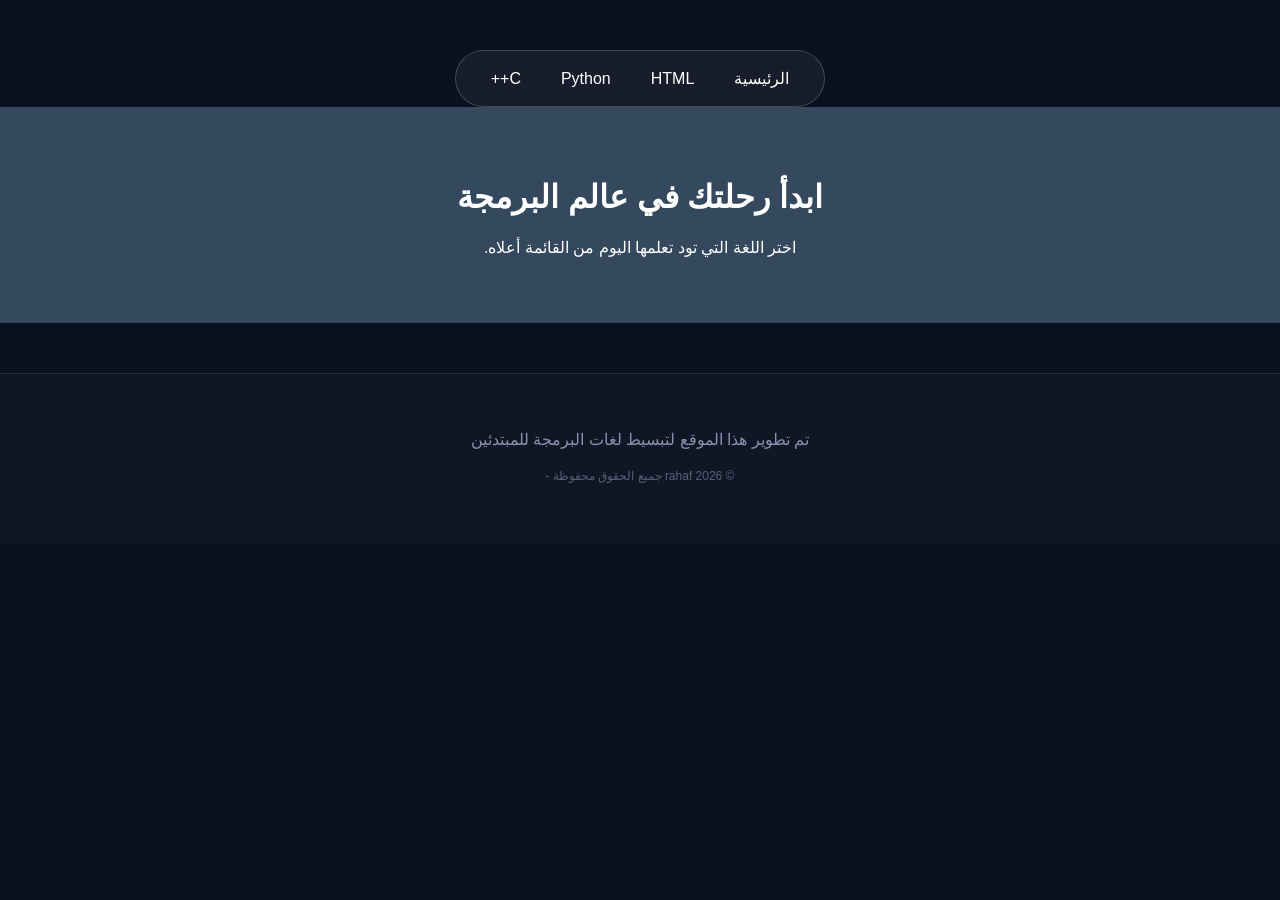
<file: index.html>
<!DOCTYPE html>
<html lang="ar" dir="rtl">
<head>
    <meta charset="UTF-8">
    <title>منصة تعليم البرمجة</title>
    <link rel="stylesheet" href="style.css"> <!-- ربط ملف التنسيق -->
</head>
<body>
   <nav class="navbar-container">
    <div class="capsule-nav">
        <a href="index.html" class="nav-item">الرئيسية</a>
        <a href="html-course.html" class="nav-item">HTML</a>
        <a href="python-course.html" class="nav-item">Python</a>
        <a href="cpp-course.html" class="nav-item">C++</a>
    </div>
</nav>

    <header>
        <h1>ابدأ رحلتك في عالم البرمجة</h1>
        <p>اختر اللغة التي تود تعلمها اليوم من القائمة أعلاه.</p>
    </header>
    <footer class="site-footer">
    <div class="footer-content">
        <p>تم تطوير هذا الموقع لتبسيط لغات البرمجة للمبتدئين </p>
        <p class="copyright">&copy; 2026 rahaf جميع الحقوق محفوظة - </p>
    </div>
</footer>
</body>
</html>
</file>
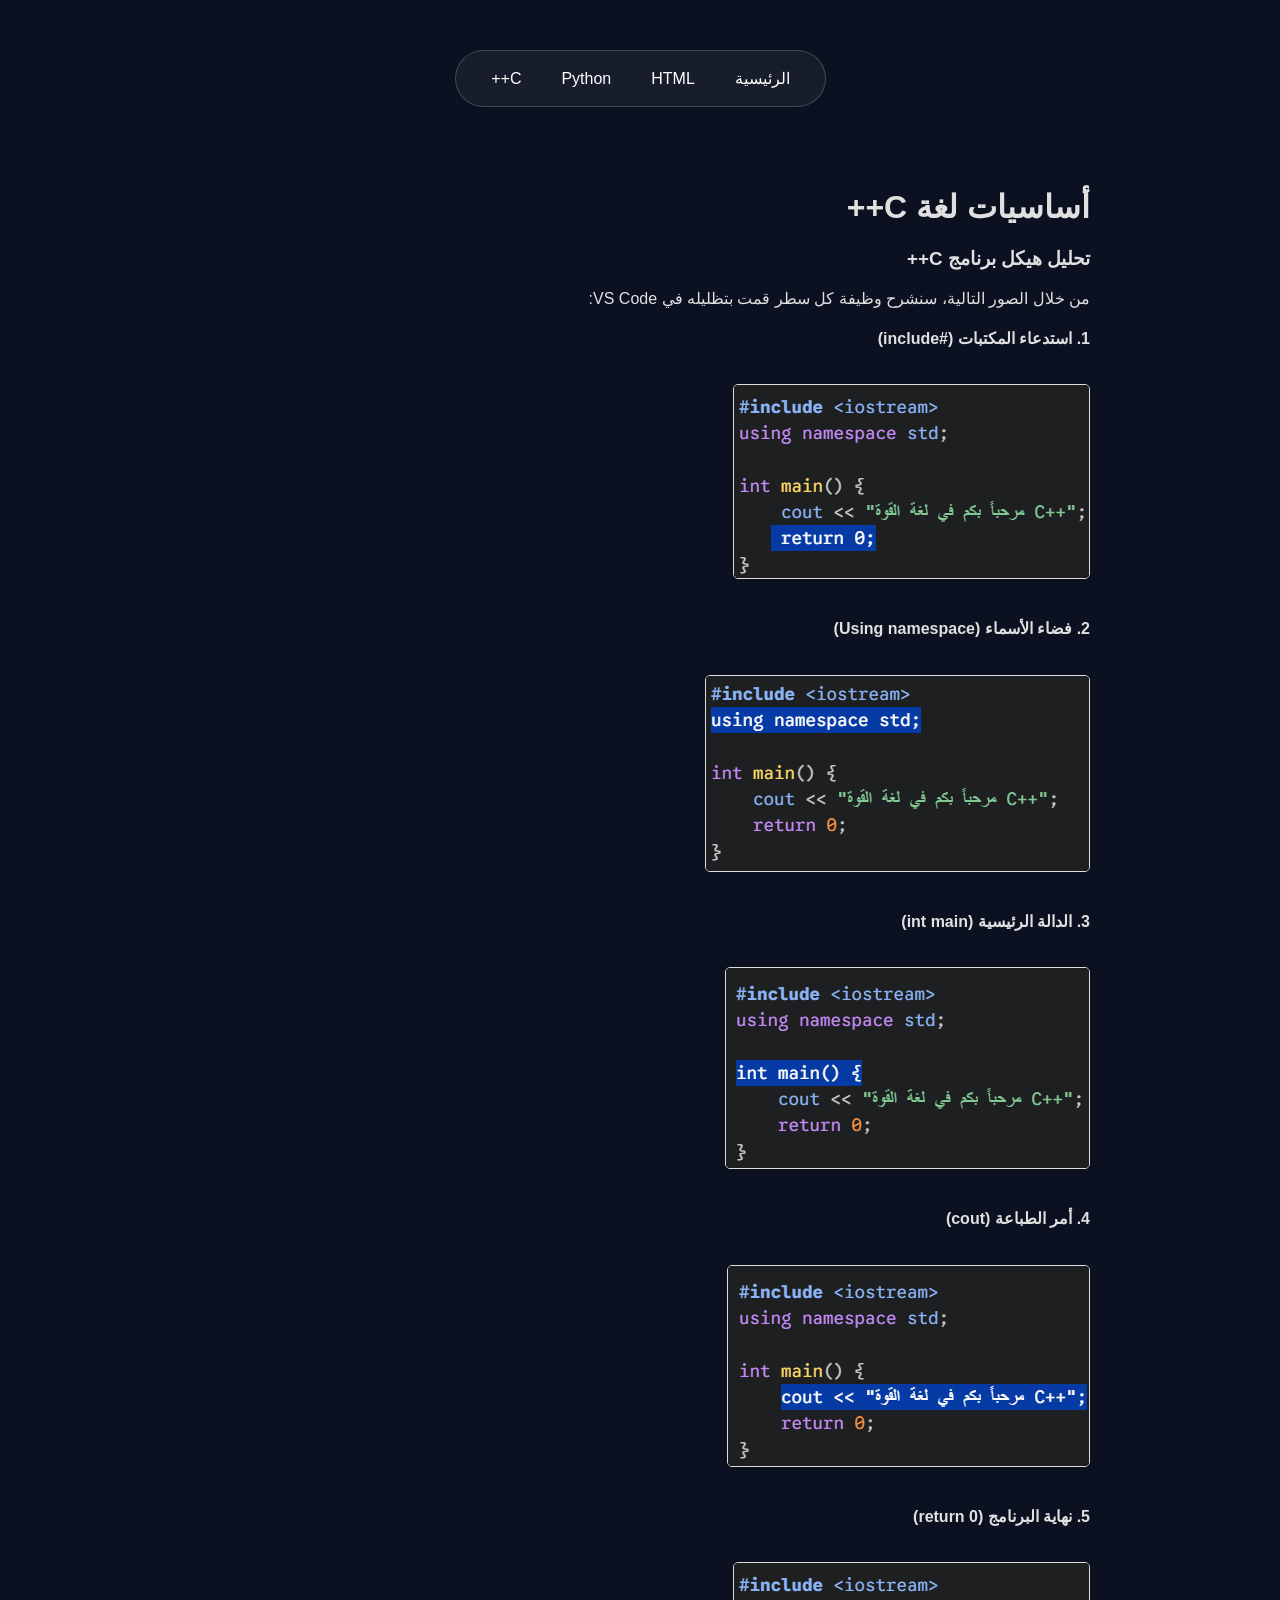
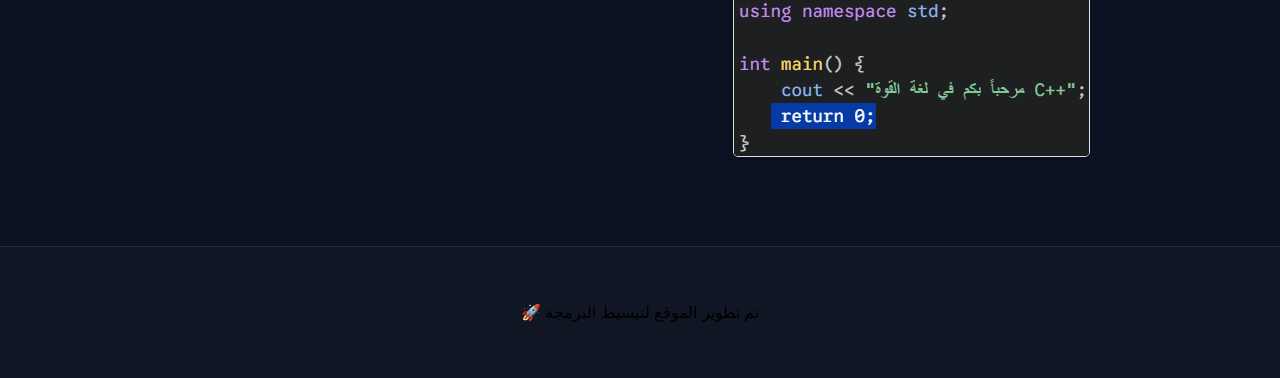
<file: cpp-course.html>
<!DOCTYPE html>
<html lang="ar" dir="rtl">
<head>
    <meta charset="UTF-8">
    <meta name="viewport" content="width=device-width, initial-scale=1.0">
    <title>تعلم C++ - منصتي التعليمية</title>
    <!-- ربط ملف التنسيق الموحد -->
    <link rel="stylesheet" href="style.css"> 
</head>
<body>

    <!-- الكبسولة المضيئة (Navbar) المستوحاة من IMG_5406.jpeg -->
    <nav class="navbar-container">
    <div class="capsule-nav">
        <a href="index.html" class="nav-item">الرئيسية</a>
        <a href="html-course.html" class="nav-item">HTML</a>
        <a href="python-course.html" class="nav-item">Python</a>
        <a href="cpp-course.html" class="nav-item">C++</a>
    </div>
</nav>

    <main class="main-content">
        <h1 class="page-title">أساسيات لغة C++</h1>

        <section class="step">
            <h3>تحليل هيكل برنامج C++</h3>
            <p>من خلال الصور التالية، سنشرح وظيفة كل سطر قمت بتظليله في VS Code:</p>

            <div class="cpp-grid">
                <!-- الصورة الأولى: المكتبات -->
                <div class="cpp-item">
                    <h4>1. استدعاء المكتبات (#include)</h4>
                    <img src="cpp4_vs.jpg.png" class="C++ vs Python">
                </div>

                <!-- الصورة الثانية: Namespace -->
                <div class="cpp-item">
                    <h4>2. فضاء الأسماء (Using namespace)</h4>
                    <img src="cpp1_vs.jpg.png" class="C++ vs Python">
                </div>

                <!-- الصورة الثالثة: Main -->
                <div class="cpp-item">
                    <h4>3. الدالة الرئيسية (int main)</h4>
                    <img src="cpp2_vs.jpg.png" class="C++ vs Python">
                </div>

                <!-- الصورة الرابعة: Cout -->
                <div class="cpp-item">
                    <h4>4. أمر الطباعة (cout)</h4>
                    <img src="cpp3_vs.jpg.png" class="C++ vs Python">
                </div>

                <!-- الصورة الخامسة: Return -->
                <div class="cpp-item">
                    <h4>5. نهاية البرنامج (return 0)</h4>
                    <img src="cpp4_vs.jpg.png" class="C++ vs Python">
                </div>
            </div>
        </section>
    </main>

    <!-- الخاتمة -->
    <footer class="site-footer">
        <p>تم تطوير الموقع لتبسيط البرمجة 🚀</p>
    </footer>

</body>
</html>
</file>
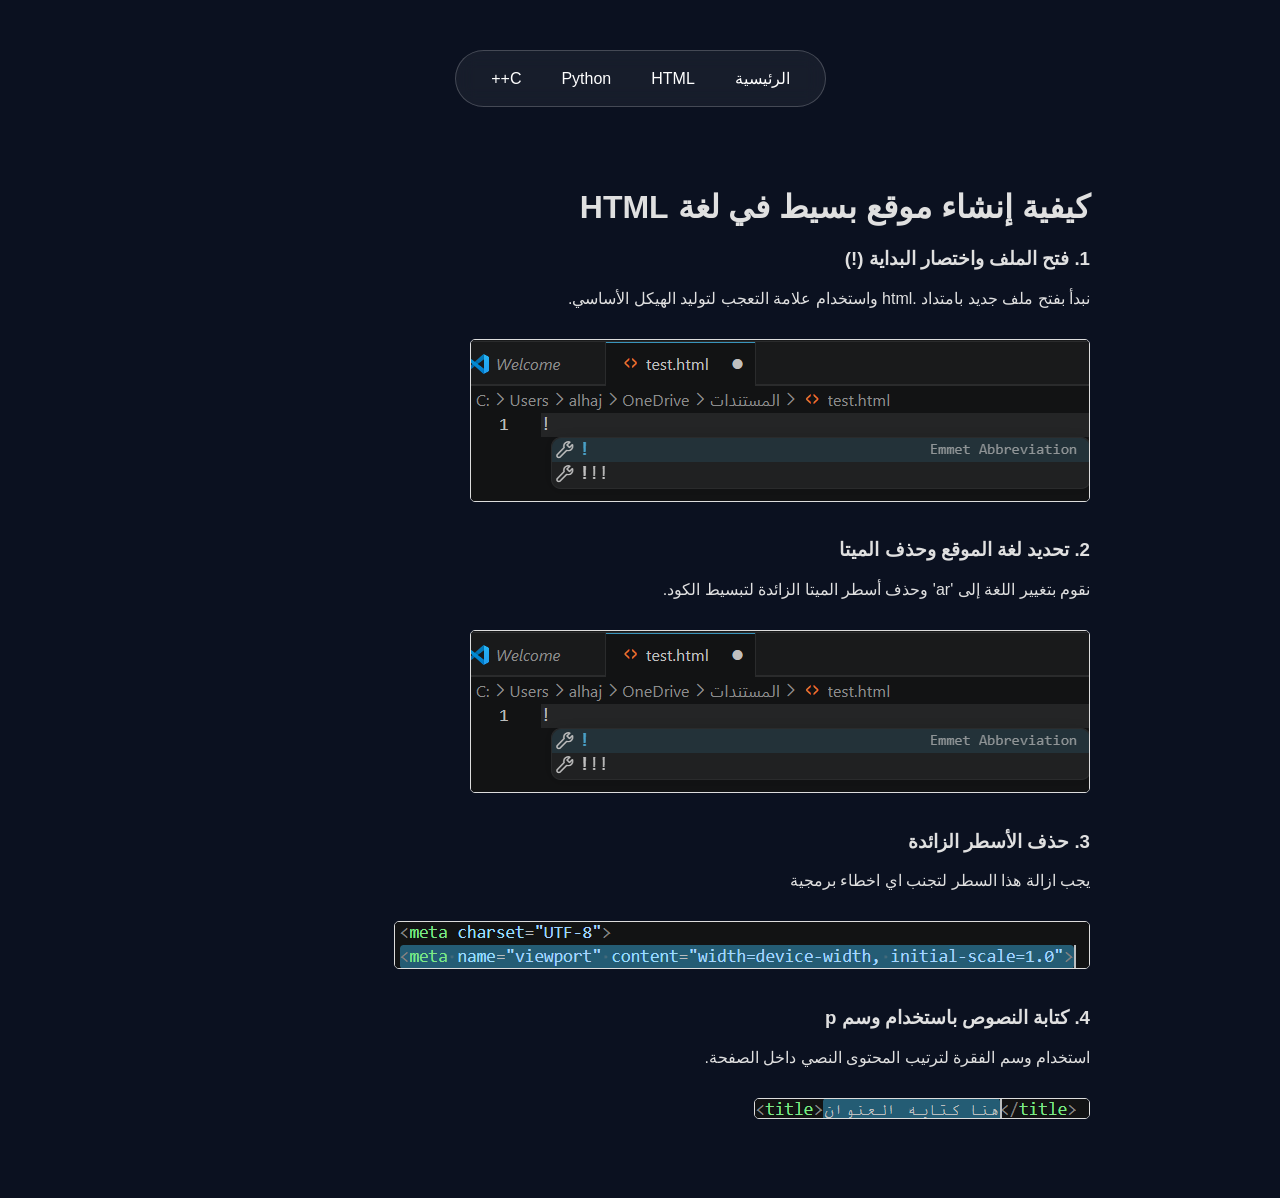
<file: html-course.html>
<!DOCTYPE html>
<html lang="ar" dir="rtl">
<head>
    <meta charset="UTF-8">
    <meta name="viewport" content="width=device-width, initial-scale=1.0">
    <title>تعلم HTML - منصتي التعليمية</title>
    <!-- هذا السطر هو الذي سيجلب الألوان والكبسولة المضيئة -->
    <link rel="stylesheet" href="style.css"> 
</head>
<body>

    <!-- كود الكبسولة (Navbar) المضيئة -->
    <nav class="navbar-container">
    <div class="capsule-nav">
        <a href="index.html" class="nav-item">الرئيسية</a>
        <a href="html-course.html" class="nav-item">HTML</a>
        <a href="python-course.html" class="nav-item">Python</a>
        <a href="cpp-course.html" class="nav-item">C++</a>
    </div>
</nav>
    <!-- هنا يبدأ المحتوى الذي كتبناه سابقاً (الصور والشرح) -->
<main class="main-content">
    <h1 class="page-title">كيفية إنشاء موقع بسيط في لغة HTML</h1>

    <!-- الخطوة 1 & 2 -->
    <section class="step">
        <h3>1. فتح الملف واختصار البداية (!)</h3>
        <p>نبدأ بفتح ملف جديد بامتداد .html واستخدام علامة التعجب لتوليد الهيكل الأساسي.</p>
        <img src="html_vs.jpg.png" class="HTML Learning">
    </section>

    <!-- الخطوة 3 & 4 -->
    <section class="step">
        <h3>2. تحديد لغة الموقع وحذف الميتا</h3>
        <p>نقوم بتغيير اللغة إلى 'ar' وحذف أسطر الميتا الزائدة لتبسيط الكود.</p>
        <img src="html_vs.jpg.png" class="HTML Learning">
    </section>

    <!-- الخطوة 5 & 6 -->
    <section class="step">
        <h3>3. حذف الأسطر الزائدة</h3>
        <p>يجب ازالة هذا السطر لتجنب اي اخطاء برمجية</p>
        <img src="html2_vs.jpg.png" class="HTML Learning">
    </section>

    <!-- الخطوة 7 -->
    <section class="step">
        <h3>4. كتابة النصوص باستخدام وسم p</h3>
        <p>استخدام وسم الفقرة لترتيب المحتوى النصي داخل الصفحة.</p>
        <img src="html3_vs.jpg.png" class="HTML Learning">
    </section>
</main>
<!-- آخر شيء في الصفحة -->
    </body>
</html>
</file>
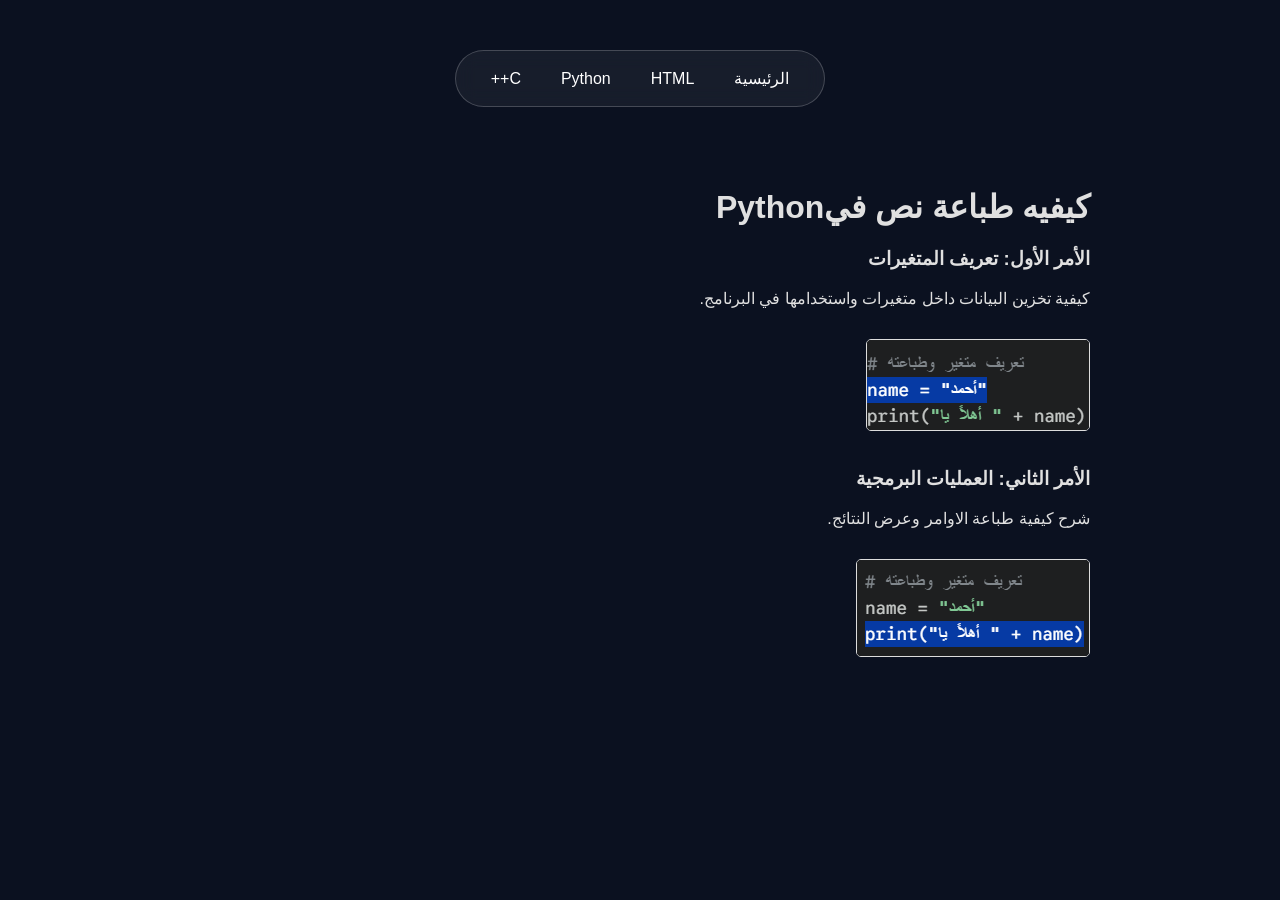
<file: python-course.html>
<!DOCTYPE html>
<html lang="ar" dir="rtl">
<head>
    <meta charset="UTF-8">
    <meta name="viewport" content="width=device-width, initial-scale=1.0">
    <title>تعلم بايثون - منصتي التعليمية</title>
    <link rel="stylesheet" href="style.css">
</head>
<body>

    <!-- القائمة المستوحاة من الصورة IMG_5406.jpeg -->
    <nav class="navbar-container">
    <div class="capsule-nav">
        <a href="index.html" class="nav-item">الرئيسية</a>
        <a href="html-course.html" class="nav-item">HTML</a>
        <a href="python-course.html" class="nav-item">Python</a>
        <a href="cpp-course.html" class="nav-item">C++</a>
    </div>
</nav>
    <main class="main-content">
    <h1 class="page-title">  كيفيه طباعة نص فيPython</h1>

    <section class="step">
        <h3>الأمر الأول: تعريف المتغيرات</h3>
        <p>كيفية تخزين البيانات داخل متغيرات واستخدامها في البرنامج.</p>
        <img src="python_vs.jpg.png" class="Python and C++ comparison">
    </section>

    <section class="step">
        <h3>الأمر الثاني: العمليات البرمجية</h3>
        <p>شرح كيفية طباعة الاوامر وعرض النتائج.</p>
        <img src="python1_vs.jpg.png" class="Python and C++ comparison">
    </section>
</main>
<!-- آخر شيء في الصفحة -->
    </body>
</html>
</file>
<file: style.css>
body { font-family: 'Segoe UI', Tahoma, Geneva, Verdana, sans-serif; background-color: #f4f4f9; margin: 0; padding: 0; }
/* تنسيق خلفية الصفحة لتناسب التصميم المظلم */
body {
    background-color: #0b1120; /* لون كحلي غامق جداً مثل الصورة */
    margin: 0;
    padding: 0;
    font-family: 'Segoe UI', sans-serif;
}

/* الحاوية الخارجية للقائمة */
.navbar-container {
    display: flex;
    justify-content: center;
    padding-top: 50px;
}

/* الكبسولة الرئيسية */
.capsule-nav {
    display: flex;
    align-items: center;
    background-color: rgba(255, 255, 255, 0.05); /* خلفية شفافة بسيطة */
    border: 1px solid rgba(255, 255, 255, 0.2); /* حدود نحيفة */
    border-radius: 50px;
    padding: 8px 15px;
    backdrop-filter: blur(10px); /* تأثير الزجاج الضبابي */
}

/* العناصر داخل القائمة */
.nav-item {
    color: #ffffff;
    text-decoration: none;
    padding: 10px 20px;
    transition: 0.3s;
}

/* الزر النشط (مثل كلمة About في الصورة) */
.nav-item.active {
    background: linear-gradient(90deg, #00d2ff 0%, #3a7bd5 100%); /* تدرج لوني أزرق */
    color: #00d2ff;
    text-shadow: 0 0 10px rgba(0, 210, 255, 0.8), /* لون الخط أسود ليتناسب مع الخلفية المضيئة */
    0 0 rgba(0,210,255,0.4);
    font-weight: bold;
}

   

/* تأثير عند تمرير الماوس على الروابط الأخرى */
.nav-item:hover:not(.active) {
position: relative;
padding: 15px 20px;
    background-color: rgba(0, 210, 255, 0.8);
    border-radius: 60px;
    backdrop-filter: blur(15px);
    box-shadow: 0 15px 35px rgba(0, 210, 255, 0.8);
    border: 0.5px solid rgba(0, 210, 255, 0.8);
}
header { text-align: center; padding: 50px; background: #34495e; color: white; }
.content { max-width: 800px; margin: 20px auto; background: white; padding: 20px; border-radius: 8px; box-shadow: 0 4px 8px rgba(0,0,0,0.1); }
pre { background: #272822; color: #f8f8f2; padding: 15px; border-radius: 5px; overflow-x: auto; text-align: left; direction: ltr; }
img { max-width: 100%; border-radius: 5px; margin: 15px 0; border: 1px solid #ddd; }

/* تنسيق محتوى الدرس */
.main-content {
    max-width: 900px;
    margin: 40px auto;
    padding: 20px;
    color: #e0e0e0; /* لون نص فاتح ومريح للعين */
}

.lesson-header h1 {
    color: #00d2ff; /* لون متناسق مع التوهج في الصورة */
    border-bottom: 2px solid rgba(0, 210, 255, 0.3);
    padding-bottom: 10px;
}

/* صندوق الكود الاحترافي */
.code-box {
    position: relative;
    background: #1e1e1e;
    border-radius: 10px;
    border: 1px solid #333;
    margin: 20px 0;
}

.code-box pre {
    margin: 0;
    padding: 20px;
    font-family: 'Courier New', Courier, monospace;
    overflow-x: auto;
}

.copy-btn {
    position: absolute;
    top: 10px;
    left: 10px;
    background: #3a7bd5;
    border: none;
    color: white;
    padding: 5px 10px;
    border-radius: 5px;
    cursor: pointer;
    font-size: 12px;
}

/* تنسيق الصور */
.pro-img {
    width: 100%;
    border-radius: 12px;
    box-shadow: 0 10px 30px rgba(0,0,0,0.5);
    transition: transform 0.3s ease;
}

.pro-img:hover {
    transform: scale(1.02); /* تأثير تكبير بسيط عند التمرير */
}
.site-footer {
    background-color: rgba(255, 255, 255, 0.02);
    border-top: 1px solid rgba(255, 255, 255, 0.1);
    padding: 40px 20px;
    text-align: center;
    margin-top: 50px;
}

.footer-content p {
    color: #8892b0;
    margin-bottom: 20px;
}

.social-links {
    display: flex;
    justify-content: center;
    gap: 15px;
    margin-bottom: 20px;
}

.social-btn {
    color: #00d2ff;
    text-decoration: none;
    padding: 8px 20px;
    border: 1px solid #00d2ff;
    border-radius: 20px;
    font-size: 14px;
    transition: all 0.3s ease;
}

.social-btn:hover {
    background: #00d2ff;
    color: #0b1120;
    box-shadow: 0 0 15px rgba(0, 210, 255, 0.4);
}

.copyright {
    font-size: 12px;
    opacity: 0.6;
}
</file>
